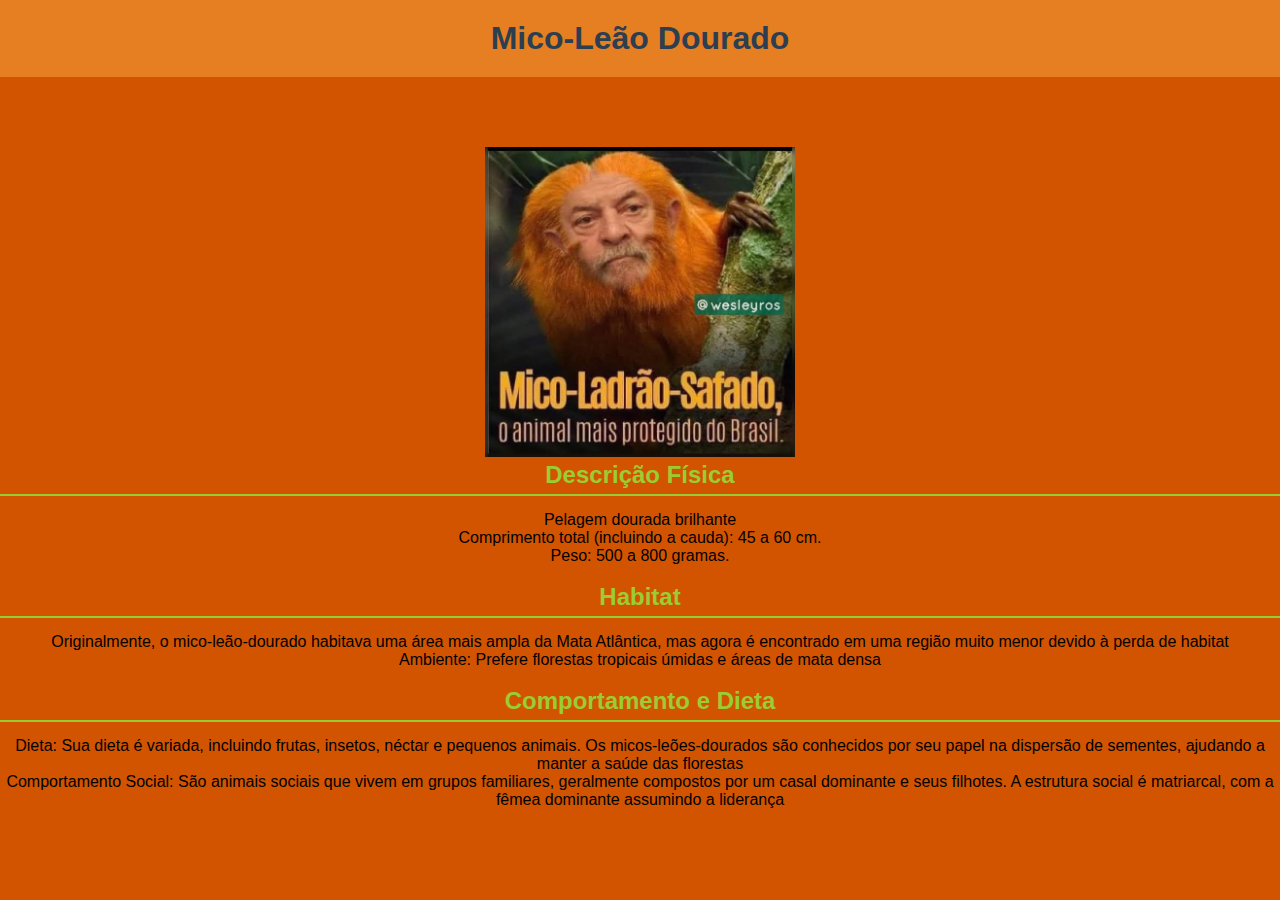
<file: html/Blog/index.html>
<!DOCTYPE html>
<html lang="pt-br">

<head>
    <meta charset="UTF-8">
    <meta name="viewport" content="width=device-width, initial-scale=1.0">
    <link rel="stylesheet" type="text/css" href="style.css" media="screen" />
    <title>Mico-Ladrão Safado</title>
</head>

<body>
    <header>
        <h1 align="center">Mico-Leão Dourado</h1>
    </header>
    <nav>
        <img src="img/GRqu23OWwAAECZm.jpg" alt="Mico-Leão" width="310" height="320">
        <h2>Descrição Física</h2>
        <ul>
            <li>Pelagem dourada brilhante</li>
            <li>Comprimento total (incluindo a cauda): 45 a 60 cm.</li>
            <li>Peso: 500 a 800 gramas.</li>
        </ul>
        <br>
        <h2>Habitat</h2>
        <ul>
            <li>Originalmente, o mico-leão-dourado habitava uma área mais ampla da Mata Atlântica, mas agora é
                encontrado em uma região muito menor devido à perda de habitat</li>
            <li>Ambiente: Prefere florestas tropicais úmidas e áreas de mata densa</li>
        </ul>
        <br>
        <h2>Comportamento e Dieta</h2>
        <ul>
            <li>Dieta: Sua dieta é variada, incluindo frutas, insetos, néctar e pequenos animais. Os
                micos-leões-dourados são conhecidos por seu papel na dispersão de sementes, ajudando a manter a saúde
                das florestas</li>
            <li>Comportamento Social: São animais sociais que vivem em grupos familiares, geralmente compostos por um
                casal dominante e seus filhotes. A estrutura social é matriarcal, com a fêmea dominante assumindo a
                liderança</li>
        </ul>
    </nav>

</body>

</html>
</file>
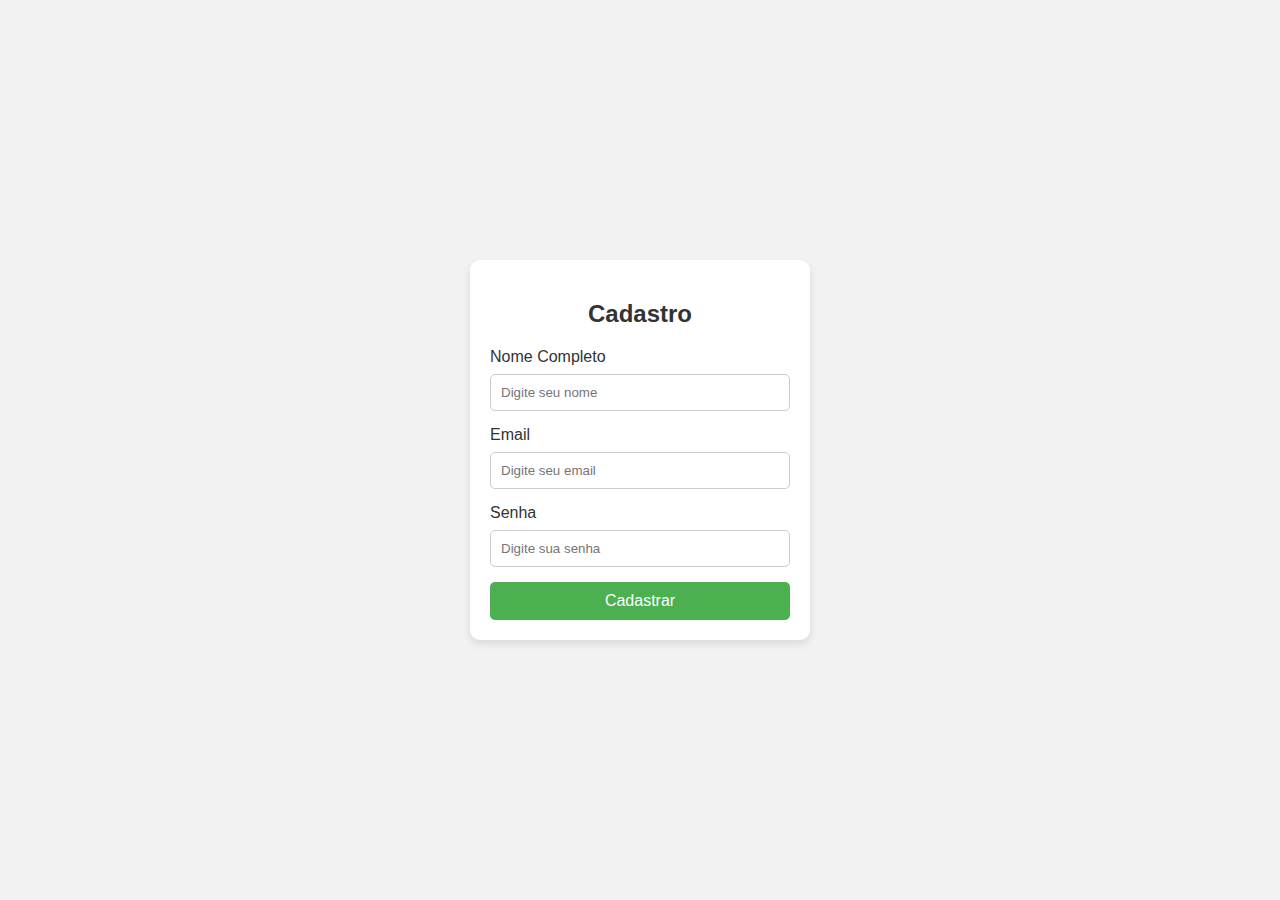
<file: html/cadastro/index.html>
<!DOCTYPE html>
<html lang="pt-BR">

<head>
    <meta charset="UTF-8">
    <meta name="viewport" content="width=device-width, initial-scale=1.0">
    <title>Formulário de Cadastro</title>
    <style>
        body {
            font-family: Arial, sans-serif;
            background-color: #f2f2f2;
            margin: 0;
            padding: 0;
            height: 100vh;
            /* Ocupa toda a altura da tela */
            display: flex;
            justify-content: center;
            align-items: center;
            /* Centraliza verticalmente */
        }

        .container {
            background-color: white;
            padding: 20px;
            border-radius: 10px;
            box-shadow: 0 4px 8px rgba(0, 0, 0, 0.1);
            width: 300px;
        }

        h2 {
            text-align: center;
            color: #333;
        }

        label {
            display: block;
            margin-bottom: 8px;
            color: #333;
        }

        input[type="text"],
        input[type="email"],
        input[type="password"] {
            width: 100%;
            padding: 10px;
            margin-bottom: 15px;
            border: 1px solid #ccc;
            border-radius: 5px;
            box-sizing: border-box;
        }

        input[type="submit"] {
            width: 100%;
            padding: 10px;
            background-color: #4CAF50;
            border: none;
            color: white;
            border-radius: 5px;
            cursor: pointer;
            font-size: 16px;
        }

        input[type="submit"]:hover {
            background-color: #45a049;
        }
    </style>
</head>

<body>

    <div class="container">
        <h2>Cadastro</h2>
        <form action="#" method="post">
            <label for="nome">Nome Completo</label>
            <input type="text" id="nome" name="nome" placeholder="Digite seu nome" required>

            <label for="email">Email</label>
            <input type="email" id="email" name="email" placeholder="Digite seu email" required>

            <label for="senha">Senha</label>
            <input type="password" id="senha" name="senha" placeholder="Digite sua senha" required>

            <input type="submit" value="Cadastrar">
        </form>
    </div>

</body>

</html>
</file>
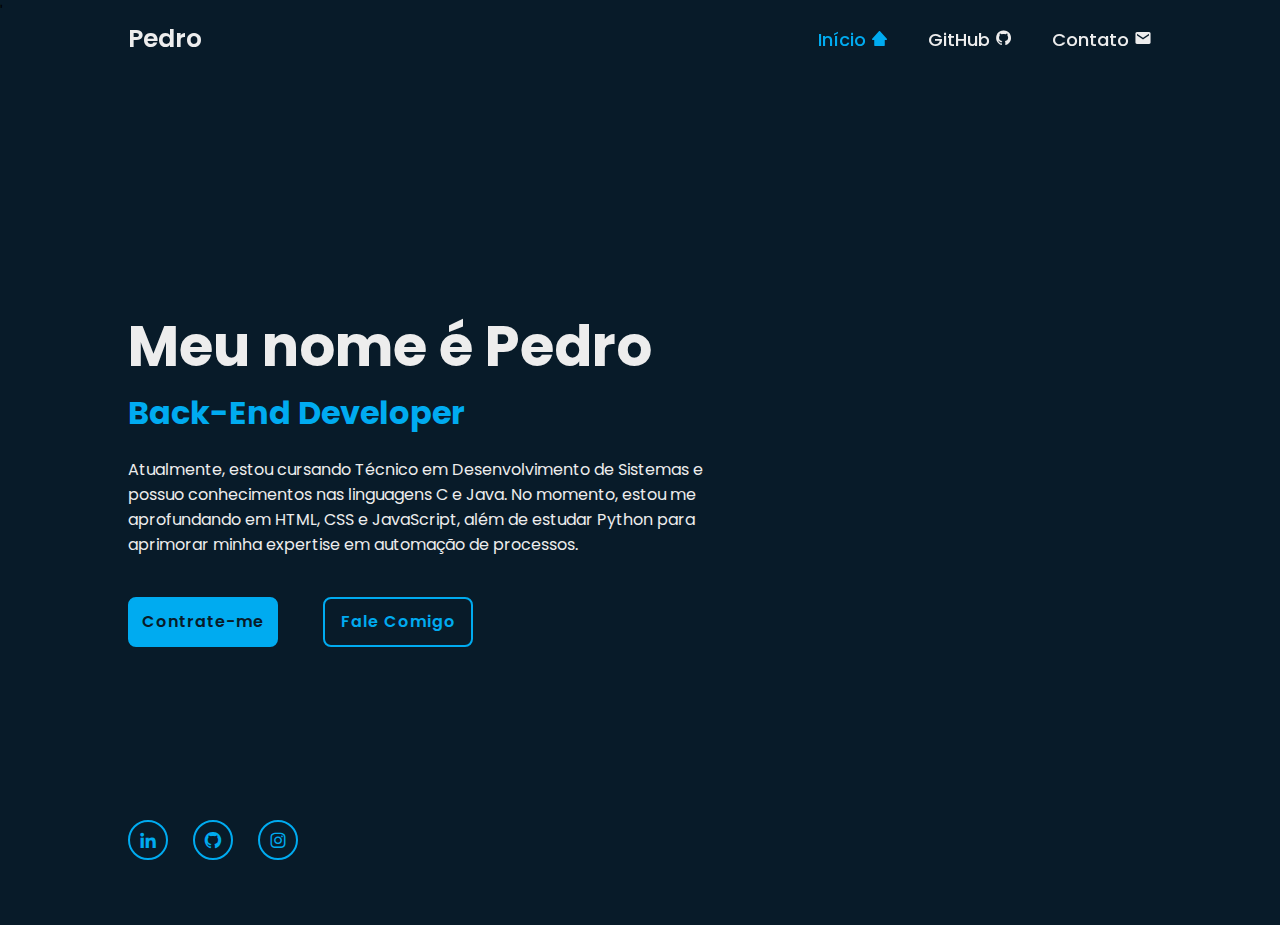
<file: html/portifolio/index.html>
'<!DOCTYPE html>
<html lang="pt-br">

<head>
    <meta charset="UTF-8">
    <meta http-equiv="X-UA-Compatible" content="IE=edge">
    <meta name="viewport" content="width=device-width, initial-scale=1.0">
    <link rel="stylesheet" href="css/style.css">
    <link href='https://unpkg.com/boxicons@2.1.4/css/boxicons.min.css' rel='stylesheet'>
    <link rel="shortcut icon" type="image/x-icon"
        href="data:image/svg+xml,<svg xmlns='http://www.w3.org/2000/svg' width='24' height='24' viewBox='0 0 24 24' fill='none' stroke='currentColor' stroke-width='2' stroke-linecap='round' stroke-linejoin='round' class='bx bx-code-alt'><path d='M16 18l6-6-6-6M8 6l-6 6 6 6'></path></svg>">

    <title>Início</title>
</head>

<body>
    <header class="header">
        <a href="#" class="logo">Pedro</a>
        <nav class="navbar">
            <a href="index.html" class="active">Início <i class='bx bxs-home-alt-2'></i></a>
            <a href="https://github.com/psilvagg" target="_blank">GitHub <i class='bx bxl-github'></i></a>
            <a href="https://mail.google.com/mail/?view=cm&fs=1&to=pedro.silva.araujo@outlook.com"
                target="_blank">Contato <i class='bx bxs-envelope'></i></a>
        </nav>
    </header>

    <section class="home">
        <div class="home-content">
            <h1>Meu nome é Pedro</h1>
            <h3>Back-End Developer</h3>
            <p>Atualmente, estou cursando Técnico em Desenvolvimento de Sistemas e possuo
                conhecimentos nas linguagens C e Java. No momento, estou me aprofundando em
                HTML, CSS e JavaScript, além de estudar Python para aprimorar minha expertise em
                automação de processos.</p>
            <div class="btn-box">
                <a href="https://mail.google.com/mail/?view=cm&fs=1&to=pedro.silva.araujo@outlook.com"
                    target="_blank">Contrate-me</a>
                <a href="https://mail.google.com/mail/?view=cm&fs=1&to=pedro.silva.araujo@outlook.com"
                    target="_blank">Fale Comigo</a>
            </div>
        </div>

        <div class="home-sci">
            <a href="https://linkedin.com/in/pedro-araujo-bba449315"><i class='bx bxl-linkedin'></i></a>
            <a href="https://github.com/psilvagg" target="_blank"><i class='bx bxl-github'></i></a>
            <a href="https://www.instagram.com/psilva.gg/" target="_blank"><i class='bx bxl-instagram'></i></a>
        </div>
    </section>

</body>

</html>
</file>
<file: html/Blog/style.css>
* {
    margin: 0;
    padding: 0;
}
body {
    background-color: #d35400;
}

ul, li, a {
    list-style: none;
}

nav {
    font-family: "Poppins", sans-serif;
    text-align: center;
}

header {
    background-color: #e67e22;
    color: #2c3e50;
    font-family: "Poppins", sans-serif;
    padding: 20px;
    text-align: le;
}

nav img {
    height: auto;
    margin-top: 70px;
}

nav h2 {
    color: yellowgreen; /* Cor dos subtítulos */
    border-bottom: 2px solid yellowgreen; /* Linha embaixo dos subtítulos */
    padding-bottom: 5px;
    margin-bottom: 15px;
}
</file>
<file: html/portifolio/css/style.css>
@import url("https://fonts.googleapis.com/css2?family=Poppins:ital,wght@0,100;0,200;0,300;0,400;0,500;0,600;0,700;0,800;0,900;1,100;1,200;1,300;1,400;1,500;1,600;1,700;1,800;1,900&display=swap");

* {
  margin: 0;
  padding: 0;
  box-sizing: border-box;
  font-family: "Poppins", sans-serif;
}

body {
  background: #081b29;
}

.header {
  position: fixed;
  top: 0;
  left: 0;
  width: 100%;
  padding: 20px 10%;
  background: transparent;
  display: flex;
  justify-content: space-between;
  align-items: center;
  z-index: 100;
}

.logo {
  font-size: 25px;
  color: #ededed;
  text-decoration: none;
  font-weight: 600;
}

.navbar a {
  font-size: 18px;
  color: #ededed;
  text-decoration: none;
  font-weight: 500;
  margin-left: 35px;
}

.navbar a:hover,
.navbar a.active {
  color: #00abf0;
}

.home {
  height: 100vh;
  display: flex;
  align-items: center;
  padding: 0 10%;
}

.home-content {
  max-width: 600px;
}

.home-content h1 {
  font-size: 56px;
  font-weight: 700;
  line-height: 1.2f;
  color: #ededed;
}

.home-content h3 {
  font-size: 32px;
  font-weight: 700;
  color: #00abf0;
}

.home-content p {
  font-size: 16px;
  margin: 20px 0 40px;
  color: #ededed;
}

.home-content .btn-box {
  display: flex;
  justify-content: space-between;
  width: 345px;
  height: 50px;
}

.btn-box a {
  position: relative;
  display: inline-flex;
  justify-content: center;
  align-items: center;
  width: 150px;
  height: 100%;
  background: #00abf0;
  border: 2px solid #00abf0;
  border-radius: 8px;
  color: #081b29;
  text-decoration: none;
  font-weight: 600;
  letter-spacing: 1px;
  z-index: 1;
  overflow: hidden;
  transition: 0.5s;
}

.btn-box a:hover {
  color: #00abf0;
}

.btn-box a:nth-child(2) {
  background: transparent;
  color: #00abf0;
}

.btn-box a:nth-child(2):hover {
  color: #081b29;
}

.btn-box a:nth-child(2)::before {
  background: #00abf0;
}

.btn-box a:before {
  content: "";
  position: absolute;
  top: 0;
  left: 0;
  width: 0%;
  height: 100%;
  background: #081b29;
  z-index: -1;
  transition: 0.5s;
}

.btn-box a:hover::before {
  width: 100%;
}

.home-sci {
  position: absolute;
  bottom: 40px;
  width: 170px;
  display: flex;
  justify-content: space-between;
}

.home-sci a {
  position: relative;
  display: inline-flex;
  justify-content: center;
  align-items: center;
  width: 40px;
  height: 40px;
  background: transparent;
  border: 2px solid #00abf0;
  border-radius: 50%;
  font-size: 20px;
  color: #00abf0;
  text-decoration: none;
  overflow: hidden;
  transition: 0.5s;
}

.home-sci a:hover {
  display: flex;
  color: #081b29;
}

.home-sci a::before {
  display: flex;
  content: "";
  position: absolute;
  top: 0;
  left: 0;
  width: 0;
  height: 100%;
  background: #00abf0;
  z-index: -1;
  transition: 0.5s;
}

.home-sci a:hover::before {
  display: flex;
  width: 100%;
}

/* Responsividade */
@media (max-width: 768px) {
  .header {
    padding: 15px 5%;
  }

  .navbar a {
    font-size: 16px;
    margin-left: 20px;
  }

  .home-content h1 {
    font-size: 40px;
  }

  .home-content h3 {
    font-size: 28px;
  }

  .home-content p {
    font-size: 14px;
  }

  .home-content .btn-box {
    width: 100%;
    flex-direction: column;
    align-items: center;
  }

  .btn-box a {
    width: 100%;
    min-width: 200px;
    min-height: 50px;
    margin-bottom: 10px;
  }

  .home-sci {
    width: 140px;
    bottom: 20px;
  }

  .home-sci a {
    width: 35px;
    height: 35px;
    font-size: 18px;
  }
}

@media (max-width: 480px) {
  .header {
    padding: 10px 3%;
  }

  .navbar a {
    font-size: 14px;
    margin-left: 15px;
  }

  .home-content h1 {
    font-size: 32px;
  }

  .home-content h3 {
    font-size: 24px;
  }

  .home-content p {
    font-size: 12px;
  }

  .home-content .btn-box {
    width: 100%;
    flex-direction: column;
    align-items: center;
  }

  .btn-box a {
    width: 100%;
    min-width: 200px;
    min-height: 50px;
    margin-bottom: 8px;
  }

  .home-sci {
    width: 120px;
    bottom: 15px;
  }

  .home-sci a {
    width: 30px;
    height: 30px;
    font-size: 16px;
  }
}
</file>
